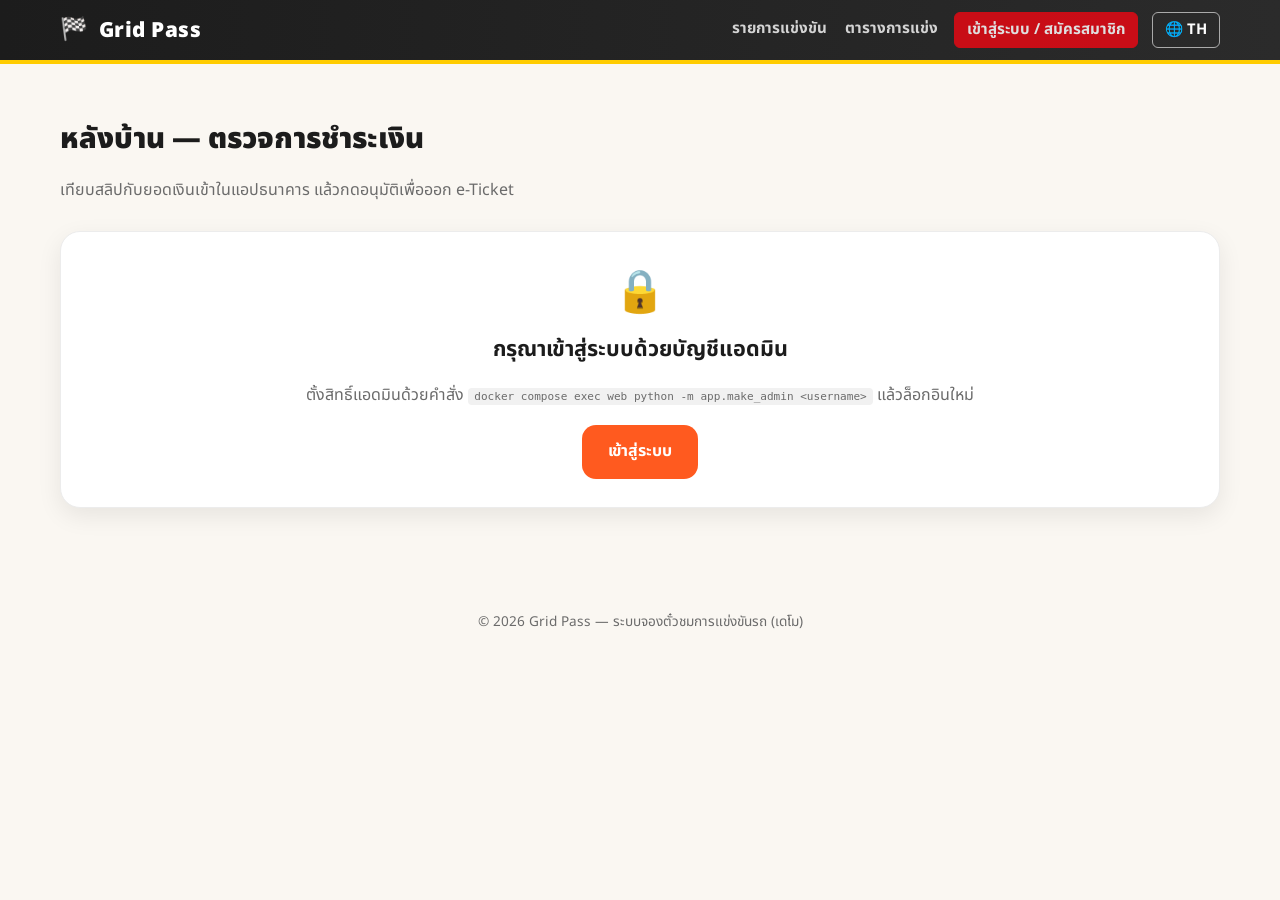
<file: frontend/pages/admin.html>
<!DOCTYPE html>
<html lang="th">
<head>
  <meta charset="UTF-8" />
  <meta name="viewport" content="width=device-width, initial-scale=1.0" />
  <title>แอดมิน | Grid Pass</title>
  <link rel="stylesheet" href="../css/style.css" />
</head>
<body>
  <main class="page-container wide">
    <h1 class="page-title">หลังบ้าน — ตรวจการชำระเงิน</h1>
    <p class="page-subtitle">เทียบสลิปกับยอดเงินเข้าในแอปธนาคาร แล้วกดอนุมัติเพื่อออก e-Ticket</p>

    <div id="admin-guard"></div>
    <div id="admin-app" hidden>
      <div id="config-warnings"></div>
      <div class="stat-row" id="stats"></div>
      <div id="admin-flash" aria-live="polite"></div>

      <div class="tabs-bar" role="tablist">
        <button type="button" class="tab active" data-tab="queue">รอตรวจสลิป <span class="count" id="queue-count">0</span></button>
        <button type="button" class="tab" data-tab="all">การจองทั้งหมด</button>
        <button type="button" class="tab" data-tab="seats">ที่นั่งแต่ละโซน</button>
      </div>

      <section id="tab-queue" class="tab-panel">
        <div class="panel-head">
          <span class="muted small" id="queue-updated"></span>
          <button type="button" class="btn btn-outline btn-sm" id="refresh-btn">↻ รีเฟรช</button>
        </div>
        <div id="queue-list" class="review-list"></div>
      </section>

      <section id="tab-all" class="tab-panel" hidden>
        <div class="panel-head">
          <select id="status-filter" class="select">
            <option value="">ทุกสถานะ</option>
            <option value="pending_review">รอตรวจสอบสลิป</option>
            <option value="paid">ชำระเงินแล้ว</option>
            <option value="awaiting_payment">รอชำระเงิน</option>
            <option value="rejected">สลิปไม่ผ่าน (รอแนบใหม่)</option>
            <option value="pending">ล็อกที่นั่ง</option>
            <option value="cancelled">ยกเลิกแล้ว</option>
            <option value="expired">หมดเวลา</option>
          </select>
        </div>
        <div class="table-wrap"><table class="data-table" id="all-table"></table></div>
      </section>

      <section id="tab-seats" class="tab-panel" hidden>
        <div id="seats-content"></div>
      </section>
    </div>
  </main>

  <!-- Modal ปฏิเสธสลิป -->
  <div id="reject-modal" class="modal-backdrop" hidden>
    <form class="modal-card" id="reject-form">
      <h3>ปฏิเสธสลิป <span id="reject-title"></span></h3>
      <div class="form-group">
        <label for="reject-reason">เหตุผล (ลูกค้าจะเห็นข้อความนี้)</label>
        <select id="reject-reason" class="select">
          <option>ยอดเงินในสลิปไม่ตรงกับยอดที่ต้องชำระ</option>
          <option>ไม่พบยอดเงินเข้าบัญชี</option>
          <option>สลิปไม่ชัด อ่านข้อมูลไม่ได้</option>
          <option>สลิปซ้ำกับรายการอื่น</option>
          <option>ชื่อบัญชีผู้รับไม่ถูกต้อง</option>
          <option value="__other">อื่นๆ (ระบุเอง)</option>
        </select>
        <input type="text" id="reject-other" maxlength="200" placeholder="ระบุเหตุผล" hidden />
      </div>
      <div class="form-group radio-group">
        <label><input type="radio" name="reject-mode" value="reupload" checked /> ให้ลูกค้าแนบสลิปใหม่ (ภายใน 30 นาที)</label>
        <label><input type="radio" name="reject-mode" value="cancel" /> ยกเลิกการจองและคืนที่นั่งทันที</label>
      </div>
      <div id="reject-error"></div>
      <div class="modal-actions">
        <button type="button" class="btn btn-outline" id="reject-cancel">ปิด</button>
        <button type="submit" class="btn btn-danger" id="reject-submit">ยืนยันปฏิเสธ</button>
      </div>
    </form>
  </div>

  <!-- Modal ดูสลิปขนาดใหญ่ -->
  <div id="slip-modal" class="modal-backdrop" hidden>
    <div class="slip-viewer">
      <img id="slip-modal-img" alt="สลิปขนาดใหญ่" />
      <button type="button" class="btn btn-outline btn-sm" id="slip-modal-close">ปิด</button>
    </div>
  </div>

  <script src="../js/common.js"></script>
  <script src="../js/api.js"></script>
  <script src="../js/admin.js"></script>
</body>
</html>
</file>
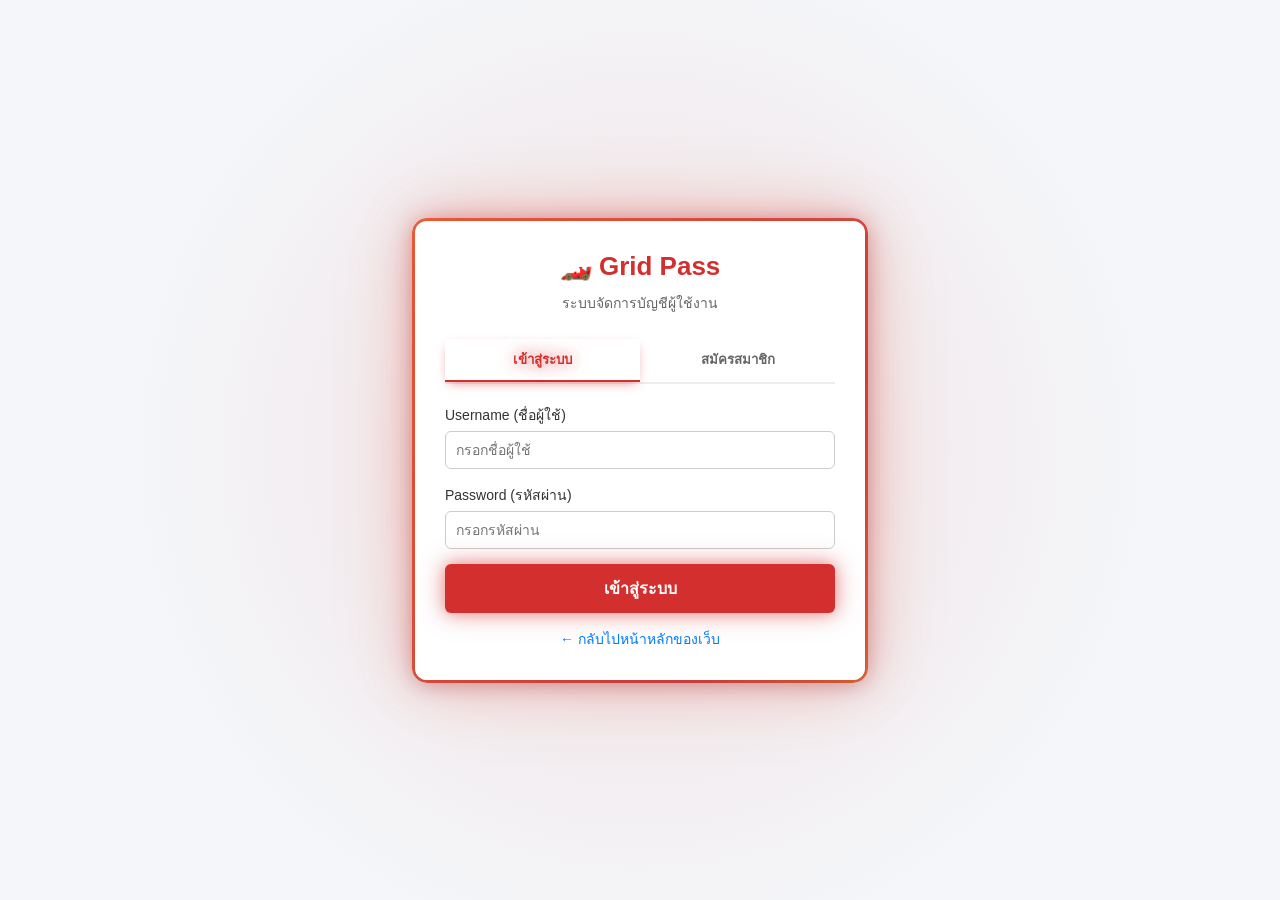
<file: frontend/pages/auth.html>
<!DOCTYPE html>
<html lang="th">
<head>
    <meta charset="UTF-8">
    <meta name="viewport" content="width=device-width, initial-scale=1.0">
    <title>ระบบสมาชิก - Grid Pass</title>
    <style>
        * { box-sizing: border-box; font-family: 'Segoe UI', Tahoma, Geneva, Verdana, sans-serif; }

        /* 🆕 พื้นหลัง: glow สีแดงกระจายจากตรงกลางจอ ให้บรรยากาศเรืองแสงทั้งหน้า ไม่ใช่แค่รอบการ์ด */
        body {
            background-color: #f4f6f9;
            background-image: radial-gradient(circle at center, rgba(211,47,47,0.18) 0%, rgba(211,47,47,0.05) 35%, transparent 65%);
            display: flex;
            justify-content: center;
            align-items: center;
            min-height: 100vh;
            margin: 0;
        }

        /* 🆕 การ์ด: glow หลายเลเยอร์ สว่างจัดขึ้นมาก + pulse เร็วและแรงขึ้น + ขอบไล่สีเรืองแสง */
        .auth-card {
            position: relative;
            background: white;
            width: 100%;
            max-width: 450px;
            padding: 30px;
            border-radius: 12px;
            box-shadow:
                0 4px 20px rgba(0,0,0,0.12),
                0 0 25px rgba(211,47,47,0.35),
                0 0 55px rgba(211,47,47,0.25),
                0 0 90px rgba(255,90,31,0.15);
            animation: cardGlow 1.8s ease-in-out infinite;
        }

        /* 🆕 ขอบไล่สีเรืองแสงวิ่งรอบการ์ด (เหมือนขอบ RGB ของเมาส์เกมมิ่ง) */
        .auth-card::before {
            content: '';
            position: absolute;
            inset: -3px;
            border-radius: 15px;
            padding: 3px;
            background: linear-gradient(120deg, #ff5a1f, #d32f2f, #ffcc00, #d32f2f, #ff5a1f);
            background-size: 300% 300%;
            -webkit-mask: linear-gradient(#fff 0 0) content-box, linear-gradient(#fff 0 0);
            mask: linear-gradient(#fff 0 0) content-box, linear-gradient(#fff 0 0);
            -webkit-mask-composite: xor;
            mask-composite: exclude;
            opacity: 0.85;
            z-index: -1;
            animation: borderFlow 3s linear infinite;
        }

        @keyframes cardGlow {
            0%, 100% {
                box-shadow:
                    0 4px 20px rgba(0,0,0,0.12),
                    0 0 20px rgba(211,47,47,0.3),
                    0 0 45px rgba(211,47,47,0.2),
                    0 0 75px rgba(255,90,31,0.12);
            }
            50% {
                box-shadow:
                    0 4px 20px rgba(0,0,0,0.12),
                    0 0 40px rgba(211,47,47,0.6),
                    0 0 80px rgba(211,47,47,0.4),
                    0 0 130px rgba(255,90,31,0.28);
            }
        }

        @keyframes borderFlow {
            0%   { background-position: 0% 50%; }
            100% { background-position: 300% 50%; }
        }

        .auth-header { text-align: center; margin-bottom: 25px; }

        /* 🆕 โลโก้: text glow แดง-ส้มจัดจ้าน เต้นตามจังหวะการ์ด */
        .auth-header h1 {
            color: #d32f2f;
            margin: 0 0 10px 0;
            font-size: 26px;
            animation: textGlow 1.8s ease-in-out infinite;
        }

        @keyframes textGlow {
            0%, 100% {
                text-shadow:
                    0 0 8px rgba(211,47,47,0.6),
                    0 0 18px rgba(211,47,47,0.4),
                    0 0 30px rgba(255,90,31,0.25);
            }
            50% {
                text-shadow:
                    0 0 14px rgba(211,47,47,0.9),
                    0 0 32px rgba(211,47,47,0.7),
                    0 0 55px rgba(255,90,31,0.5);
            }
        }

        .tabs { display: flex; border-bottom: 2px solid #eee; margin-bottom: 20px; }
        .tab-btn { flex: 1; padding: 10px; background: none; border: none; font-weight: bold; color: #666; cursor: pointer; border-bottom: 2px solid transparent; transition: color 0.2s, border-color 0.2s, text-shadow 0.2s; }

        /* 🆕 tab ที่ active: เรืองแสงแดงชัดเจน + เส้นใต้เรืองด้วย */
        .tab-btn.active {
            color: #d32f2f;
            border-bottom-color: #d32f2f;
            text-shadow: 0 0 14px rgba(211,47,47,0.55), 0 0 26px rgba(211,47,47,0.3);
            box-shadow: 0 4px 12px -4px rgba(211,47,47,0.6);
        }

        .form-group { margin-bottom: 15px; }
        .form-group label { display: block; margin-bottom: 5px; color: #333; font-size: 14px; }

        /* 🆕 input: focus glow จัดเต็ม */
        .form-group input {
            width: 100%;
            padding: 10px;
            border: 1px solid #ccc;
            border-radius: 6px;
            font-size: 14px;
            transition: border-color 0.2s, box-shadow 0.2s;
        }
        .form-group input:focus {
            outline: none;
            border-color: #d32f2f;
            box-shadow: 0 0 0 3px rgba(211,47,47,0.2), 0 0 20px rgba(211,47,47,0.45), 0 0 40px rgba(211,47,47,0.2);
        }

        .btn { width: 100%; padding: 12px; border: none; border-radius: 6px; font-size: 16px; font-weight: bold; cursor: pointer; transition: 0.2s; }

        /* 🆕 ปุ่มหลัก: เรืองแสงตลอดเวลา (ไม่ใช่แค่ hover) + สว่างจัดตอน hover */
        .btn-primary {
            background-color: #d32f2f;
            color: white;
            box-shadow: 0 0 16px rgba(211,47,47,0.5), 0 0 30px rgba(211,47,47,0.25);
        }
        .btn-primary:hover {
            background-color: #b71c1c;
            box-shadow: 0 0 26px rgba(211,47,47,0.85), 0 0 55px rgba(211,47,47,0.5), 0 0 90px rgba(255,90,31,0.3);
            transform: translateY(-1px);
        }

        .btn-secondary { background-color: #6c757d; color: white; margin-top: 10px; }
        .alert { padding: 10px; border-radius: 6px; margin-bottom: 15px; display: none; font-size: 14px; text-align: center; }
        .alert-success { background-color: #d4edda; color: #155724; }
        .alert-error { background-color: #f8d7da; color: #721c24; }
        .nav-home { text-align: center; margin-top: 15px; }
        .nav-home a { color: #007bff; text-decoration: none; font-size: 14px; }

        @media (prefers-reduced-motion: reduce) {
            .auth-card, .auth-card::before, .auth-header h1 { animation: none; }
        }
    </style>
</head>
<body>

<div class="auth-card">
    <div class="auth-header">
        <h1>🏎️ Grid Pass</h1>
        <p style="color: #666; margin: 0; font-size: 14px;">ระบบจัดการบัญชีผู้ใช้งาน</p>
    </div>

    <div id="alertBox" class="alert"></div>

    <!-- ส่วนที่ 1: แสดงเมื่อ "ยังไม่ได้ล็อกอิน" (Guest Area) -->
    <div id="guestArea">
        <div class="tabs">
            <button class="tab-btn active" onclick="switchTab('login')">เข้าสู่ระบบ</button>
            <button class="tab-btn" onclick="switchTab('register')">สมัครสมาชิก</button>
        </div>

        <form id="loginForm" onsubmit="handleLogin(event)">
            <div class="form-group">
                <label>Username (ชื่อผู้ใช้)</label>
                <input type="text" id="loginUsername" required placeholder="กรอกชื่อผู้ใช้">
            </div>
            <div class="form-group">
                <label>Password (รหัสผ่าน)</label>
                <input type="password" id="loginPassword" required placeholder="กรอกรหัสผ่าน">
            </div>
            <button type="submit" class="btn btn-primary">เข้าสู่ระบบ</button>
        </form>

        <form id="registerForm" style="display: none;" onsubmit="handleRegister(event)">
            <div class="form-group">
                <label>Username (ตั้งชื่อผู้ใช้)</label>
                <input type="text" id="regUsername" required placeholder="ตั้งชื่อผู้ใช้">
            </div>
            <div class="form-group">
                <label>Email (อีเมล)</label>
                <input type="email" id="regEmail" required placeholder="example@email.com">
            </div>
            <div class="form-group">
                <label>Password (ตั้งรหัสผ่าน)</label>
                <input type="password" id="regPassword" required placeholder="ตั้งรหัสผ่าน">
            </div>
            <button type="submit" class="btn btn-primary">สมัครสมาชิก</button>
        </form>

    </div>

    <!-- ส่วนที่ 2: แสดงเมื่อ "ล็อกอินแล้ว" เท่านั้น (Logged In Area) -->
    <div id="loggedInArea" style="display: none; text-align: center;">
        <h2 style="color: #d32f2f;">✅ เข้าสู่ระบบแล้ว</h2>
        <p>ยินดีต้อนรับคุณ <strong id="showUsername" style="font-size: 18px;"></strong></p>
        <form id="passwordForm" onsubmit="handleChangePassword(event)" style="text-align:left; margin-top:20px;">
            <div class="form-group">
                <label>รหัสผ่านเดิม</label>
                <input type="password" id="oldPassword" required placeholder="กรอกรหัสผ่านเดิม">
            </div>
            <div class="form-group">
                <label>รหัสผ่านใหม่ (อย่างน้อย 8 ตัว)</label>
                <input type="password" id="newPassword" required minlength="8" placeholder="ตั้งรหัสผ่านใหม่">
            </div>
            <button type="submit" class="btn btn-primary">ยืนยันเปลี่ยนรหัสผ่าน</button>
        </form>
        <button class="btn btn-secondary" onclick="handleLogout()" style="width: 100%; margin-top: 20px;">ออกจากระบบ</button>
    </div>

    <div class="nav-home">
        <a href="/">← กลับไปหน้าหลักของเว็บ</a>
    </div>
</div>

<script>
    // เช็คสถานะตอนเปิดหน้าเว็บมาว่าล็อกอินอยู่ไหม
    // อ่านพารามิเตอร์ next (รับเฉพาะ path ในเว็บเดียวกัน กันถูกส่งไปเว็บอื่น)
    function getNext() {
        const next = new URLSearchParams(window.location.search).get('next');
        if (next && next.startsWith('/') && !next.startsWith('//') && !next.includes('\\')) return next;
        return null;
    }

    window.onload = function() {
        const token = localStorage.getItem('token');
        const userStr = localStorage.getItem('user');
        
        if (token && userStr) {
            const nextUrl = getNext();
            if (nextUrl) { window.location.replace(nextUrl); return; }
            document.getElementById('guestArea').style.display = 'none';
            document.getElementById('loggedInArea').style.display = 'block';
            
            const user = JSON.parse(userStr);
            document.getElementById('showUsername').innerText = user.username;
        } else {
            document.getElementById('guestArea').style.display = 'block';
            document.getElementById('loggedInArea').style.display = 'none';
        }
    };

    // ปลายทางหลังล็อกอิน: ?next=... ถ้าไม่มีให้ไปหน้ารายการแข่งขัน
    function getNextUrl() {
        return getNext() || '/pages/races.html';
    }

    function showAlert(message, isSuccess = true) {
        const box = document.getElementById('alertBox');
        box.className = `alert ${isSuccess ? 'alert-success' : 'alert-error'}`;
        box.innerText = message;
        box.style.display = 'block';
    }

    function switchTab(tab) {
        document.getElementById('loginForm').style.display = tab === 'login' ? 'block' : 'none';
        document.getElementById('registerForm').style.display = tab === 'register' ? 'block' : 'none';
        
        const btns = document.querySelectorAll('.tab-btn');
        btns[0].classList.toggle('active', tab === 'login');
        btns[1].classList.toggle('active', tab === 'register');
        document.getElementById('alertBox').style.display = 'none';
    }

    async function handleLogin(e) {
        e.preventDefault();
        const username = document.getElementById('loginUsername').value;
        const password = document.getElementById('loginPassword').value;

        const res = await fetch('/api/v1/auth/login', {
            method: 'POST',
            headers: { 'Content-Type': 'application/json' },
            body: JSON.stringify({ username, password })
        });
        const data = await res.json();

        if (res.ok) {
            localStorage.setItem('token', data.access_token);
            localStorage.setItem('user', JSON.stringify(data.user));
            // 🆕 กลับไปหน้าที่ส่งมา (?next=) แทนการไปหน้าหลักเสมอ
            showAlert('เข้าสู่ระบบสำเร็จ! กำลังพากลับ...');
            setTimeout(() => { window.location.href = getNextUrl(); }, 600);
        } else {
            showAlert(data.detail || 'เข้าสู่ระบบไม่สำเร็จ', false);
        }
    }

    async function handleRegister(e) {
        e.preventDefault();
        const username = document.getElementById('regUsername').value;
        const email = document.getElementById('regEmail').value;
        const password = document.getElementById('regPassword').value;

        const res = await fetch('/api/v1/auth/register', {
            method: 'POST',
            headers: { 'Content-Type': 'application/json' },
            body: JSON.stringify({ username, email, password })
        });
        const data = await res.json();

        if (res.ok) {
            showAlert(data.message + ' กรุณาล็อกอิน');
            document.getElementById('regUsername').value = '';
            document.getElementById('regEmail').value = '';
            document.getElementById('regPassword').value = '';
            setTimeout(() => switchTab('login'), 1500);
        } else {
            showAlert(data.detail || 'สมัครสมาชิกไม่สำเร็จ', false);
        }
    }

    async function handleChangePassword(e) {
        e.preventDefault();
        const old_password = document.getElementById('oldPassword').value;
        const new_password = document.getElementById('newPassword').value;

        const res = await fetch('/api/v1/auth/change-password', {
            method: 'POST',
            headers: {
                'Content-Type': 'application/json',
                'Authorization': 'Bearer ' + localStorage.getItem('token')
            },
            body: JSON.stringify({ old_password, new_password })
        });
        const data = await res.json();

        if (res.ok) {
            showAlert(data.message);
            document.getElementById('oldPassword').value = '';
            document.getElementById('newPassword').value = '';
        } else {
            if (res.status === 401) { handleLogout(); return; }
            showAlert(data.detail || 'เปลี่ยนรหัสผ่านไม่สำเร็จ', false);
        }
    }

    async function handleLogout() {
        localStorage.removeItem('token');
        localStorage.removeItem('user');
        window.location.reload();
    }
</script>

</body>
</html>
</file>
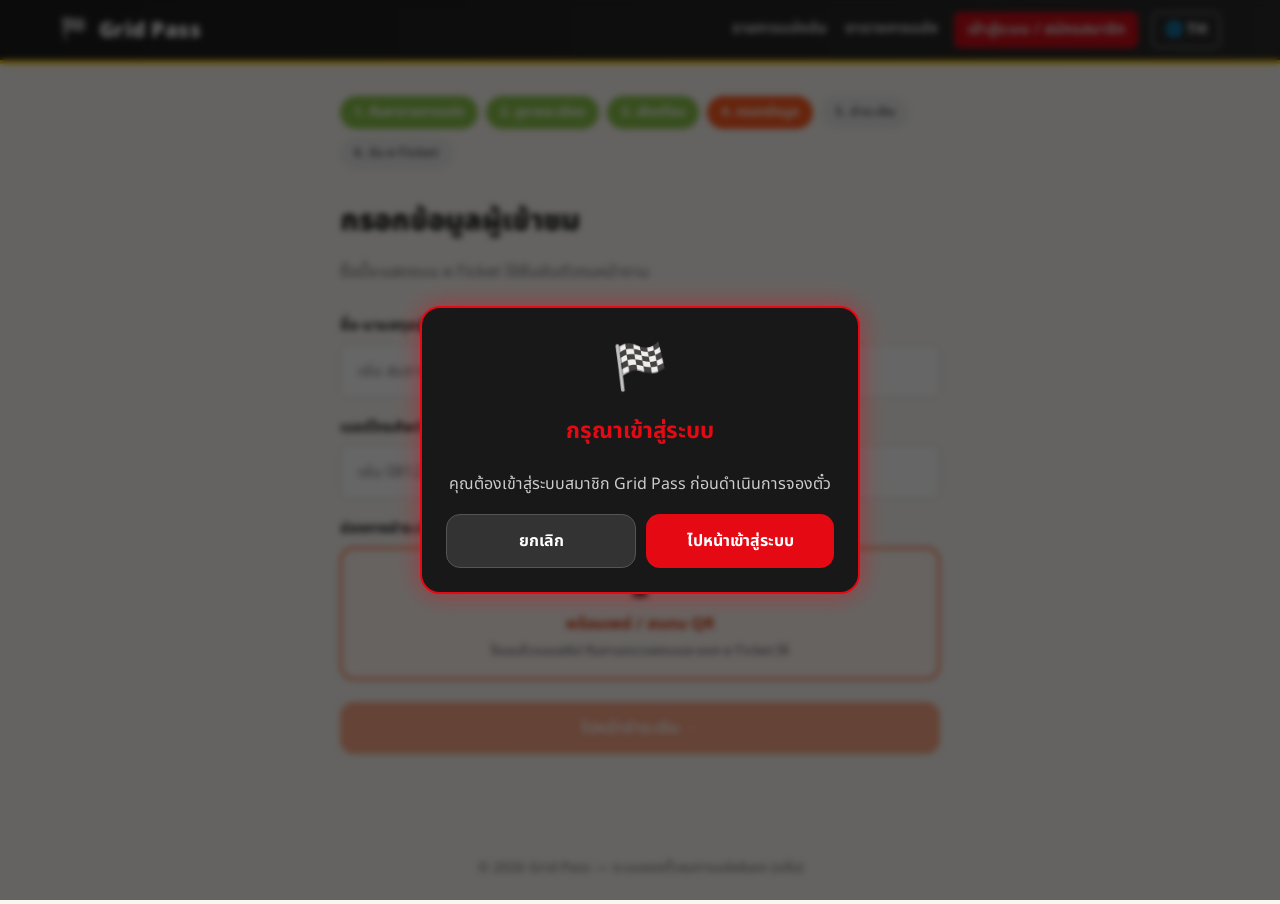
<file: frontend/pages/checkout.html>
<!DOCTYPE html>
<html lang="th">
<head>
  <meta charset="UTF-8" />
  <meta name="viewport" content="width=device-width, initial-scale=1.0" />
  <title>กรอกข้อมูลผู้เข้าชม | Grid Pass</title>
  <link rel="stylesheet" href="../css/style.css" />
</head>
<body>
  <main class="page-container narrow">
    <div class="step-track">
      <span class="step done">1. ค้นหารายการแข่ง</span>
      <span class="step done">2. ดูรายละเอียด</span>
      <span class="step done">3. เลือกโซน</span>
      <span class="step active">4. กรอกข้อมูล</span>
      <span class="step">5. ชำระเงิน</span>
      <span class="step">6. รับ e-Ticket</span>
    </div>

    <h1 class="page-title">กรอกข้อมูลผู้เข้าชม</h1>
    <p class="page-subtitle">ชื่อนี้จะแสดงบน e-Ticket ใช้ยืนยันตัวตนหน้างาน</p>

    <div id="countdown" class="countdown"></div>
    <div id="summary-panel"></div>

    <form id="checkout-form" novalidate>
      <div class="form-group">
        <label for="buyer-name">ชื่อ-นามสกุลผู้ซื้อ</label>
        <input type="text" id="buyer-name" required maxlength="100" autocomplete="name" placeholder="เช่น สมชาย ใจดี" />
      </div>

      <div class="form-group">
        <label for="buyer-phone">เบอร์โทรศัพท์</label>
        <input type="tel" id="buyer-phone" required inputmode="numeric" autocomplete="tel" placeholder="เช่น 0812345678" maxlength="12" />
      </div>

      <div class="form-group">
        <label>ช่องทางชำระเงิน</label>
        <div class="payment-options single">
          <div class="payment-option selected">
            <span class="icon">📱</span>พร้อมเพย์ / สแกน QR
            <small>โอนแล้วแนบสลิป ทีมงานตรวจสอบและออก e-Ticket ให้</small>
          </div>
        </div>
      </div>

      <div id="error-box"></div>

      <button type="submit" class="btn btn-primary btn-block" id="submit-btn">ไปหน้าชำระเงิน →</button>
      <button type="button" class="btn btn-link btn-block" id="cancel-btn">ยกเลิกการจองนี้</button>
    </form>
  </main>

  <script src="../js/common.js"></script>
  <script src="../js/api.js"></script>
  <script src="../js/checkout.js"></script>
</body>
</html>
</file>
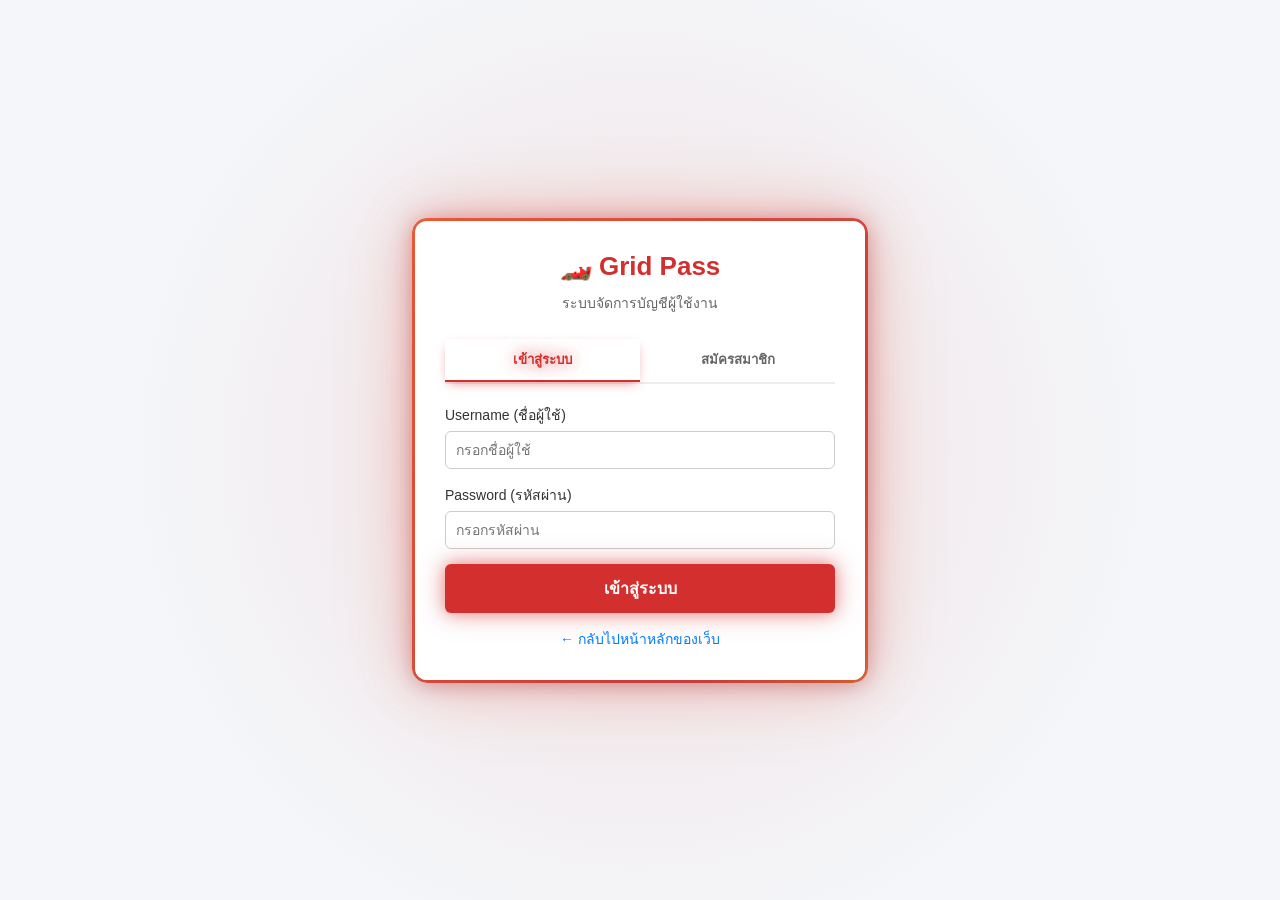
<file: frontend/pages/login.html>
<!DOCTYPE html>
<html lang="th">
<head>
    <meta charset="UTF-8">
    <title>เข้าสู่ระบบ - Grid Pass</title>
    <!-- หน้าเก่า ย้ายไปใช้ auth.html แล้ว (คงไฟล์ไว้กันลิงก์เดิมเสีย) -->
    <meta http-equiv="refresh" content="0; url=auth.html">
    <script>window.location.replace("auth.html" + window.location.search);</script>
</head>
<body>
    <p>ย้ายไปหน้า <a href="auth.html">เข้าสู่ระบบ / สมัครสมาชิก</a> แล้ว</p>
</body>
</html>
</file>
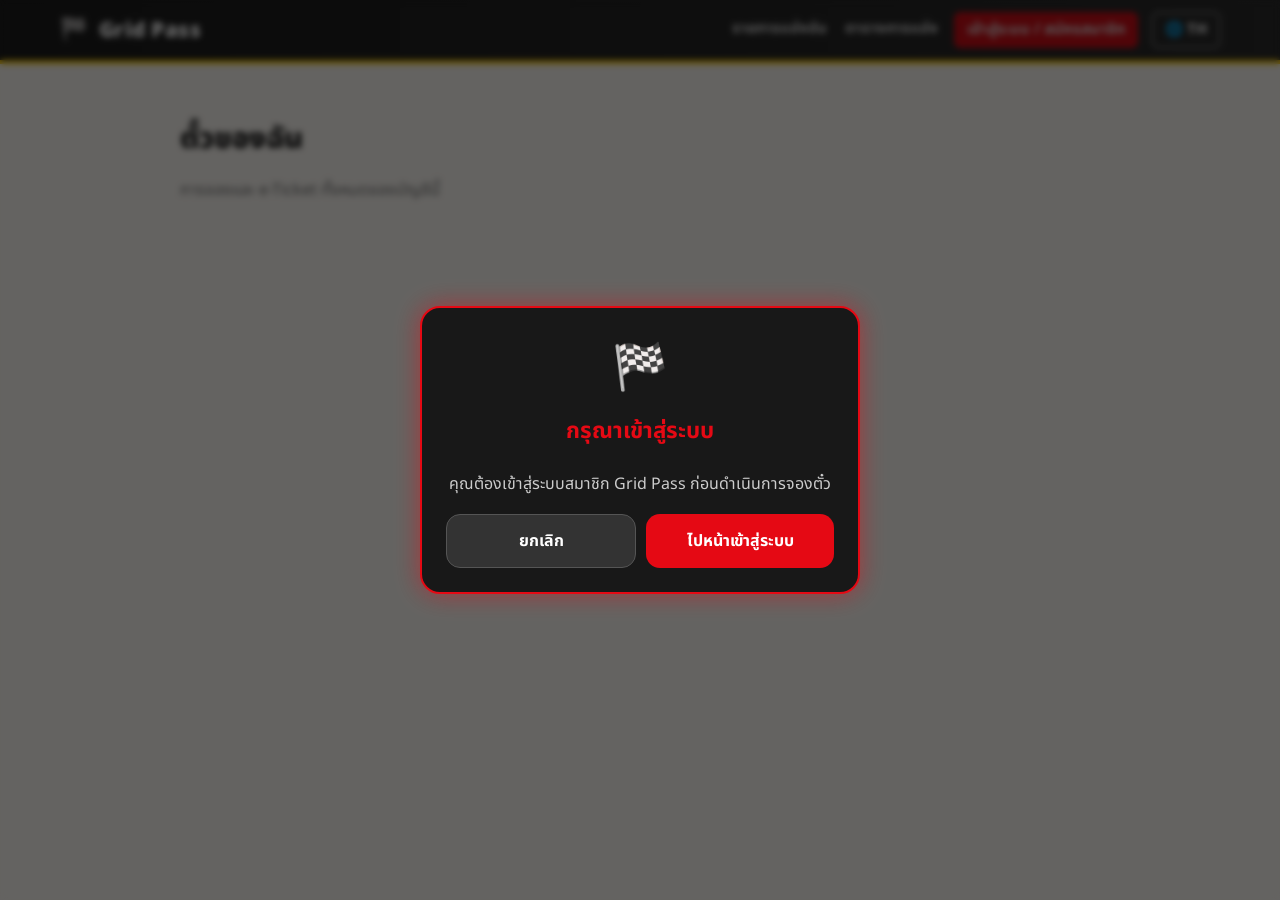
<file: frontend/pages/my-tickets.html>
<!DOCTYPE html>
<html lang="th">
<head>
  <meta charset="UTF-8" />
  <meta name="viewport" content="width=device-width, initial-scale=1.0" />
  <title>ตั๋วของฉัน | Grid Pass</title>
  <link rel="stylesheet" href="../css/style.css" />
</head>
<body>
  <main class="page-container">
    <h1 class="page-title" data-i18n="my_tickets">ตั๋วของฉัน</h1>
    <p class="page-subtitle">การจองและ e-Ticket ทั้งหมดของบัญชีนี้</p>

    <div id="error-box"></div>
    <div id="booking-list" class="booking-list">
      <div class="skeleton">กำลังโหลด...</div>
    </div>
  </main>

  <script src="../js/common.js"></script>
  <script src="../js/api.js"></script>
  <script src="../js/my-tickets.js"></script>
</body>
</html>
</file>
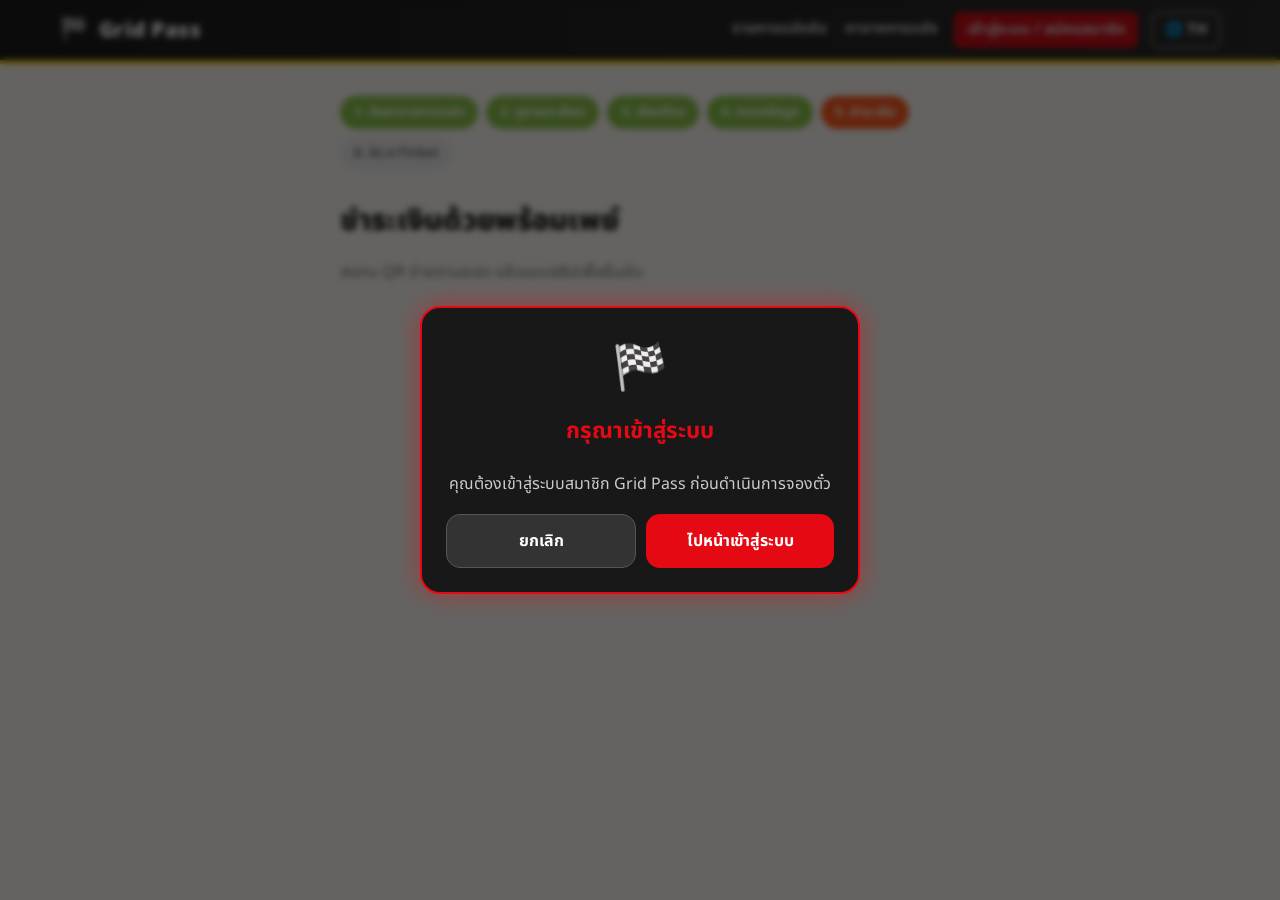
<file: frontend/pages/payment.html>
<!DOCTYPE html>
<html lang="th">
<head>
  <meta charset="UTF-8" />
  <meta name="viewport" content="width=device-width, initial-scale=1.0" />
  <title>ชำระเงิน | Grid Pass</title>
  <link rel="stylesheet" href="../css/style.css" />
</head>
<body>
  <main class="page-container narrow">
    <div class="step-track">
      <span class="step done">1. ค้นหารายการแข่ง</span>
      <span class="step done">2. ดูรายละเอียด</span>
      <span class="step done">3. เลือกโซน</span>
      <span class="step done">4. กรอกข้อมูล</span>
      <span class="step active">5. ชำระเงิน</span>
      <span class="step">6. รับ e-Ticket</span>
    </div>

    <h1 class="page-title">ชำระเงินด้วยพร้อมเพย์</h1>
    <p class="page-subtitle">สแกน QR จ่ายตามยอด แล้วแนบสลิปเพื่อยืนยัน</p>

    <div id="countdown" class="countdown"></div>
    <div id="payment-content">
      <div class="skeleton">กำลังโหลดข้อมูลการชำระเงิน...</div>
    </div>

    <form id="slip-form" class="slip-form" hidden>
      <h2 class="section-title">แนบสลิปการโอนเงิน</h2>
      <label class="slip-drop" for="slip-input" id="slip-drop">
        <input type="file" id="slip-input" accept="image/jpeg,image/png,image/webp" hidden />
        <img id="slip-preview" alt="ตัวอย่างสลิป" hidden />
        <span id="slip-placeholder">📎 แตะเพื่อเลือกรูปสลิป<br /><small>JPG / PNG / WEBP ไม่เกิน 5MB</small></span>
      </label>
      <div id="error-box"></div>
      <button type="submit" class="btn btn-primary btn-block" id="submit-slip-btn" disabled>ส่งสลิปเพื่อยืนยันการชำระเงิน</button>
      <p class="muted small center">ส่งสลิปแล้ว ระบบจะกันที่นั่งไว้ให้จนทีมงานตรวจสอบเสร็จ</p>
    </form>
  </main>

  <script src="../js/vendor/qrcode-generator.js"></script>
  <script src="../js/common.js"></script>
  <script src="../js/api.js"></script>
  <script src="../js/payment.js"></script>
</body>
</html>
</file>
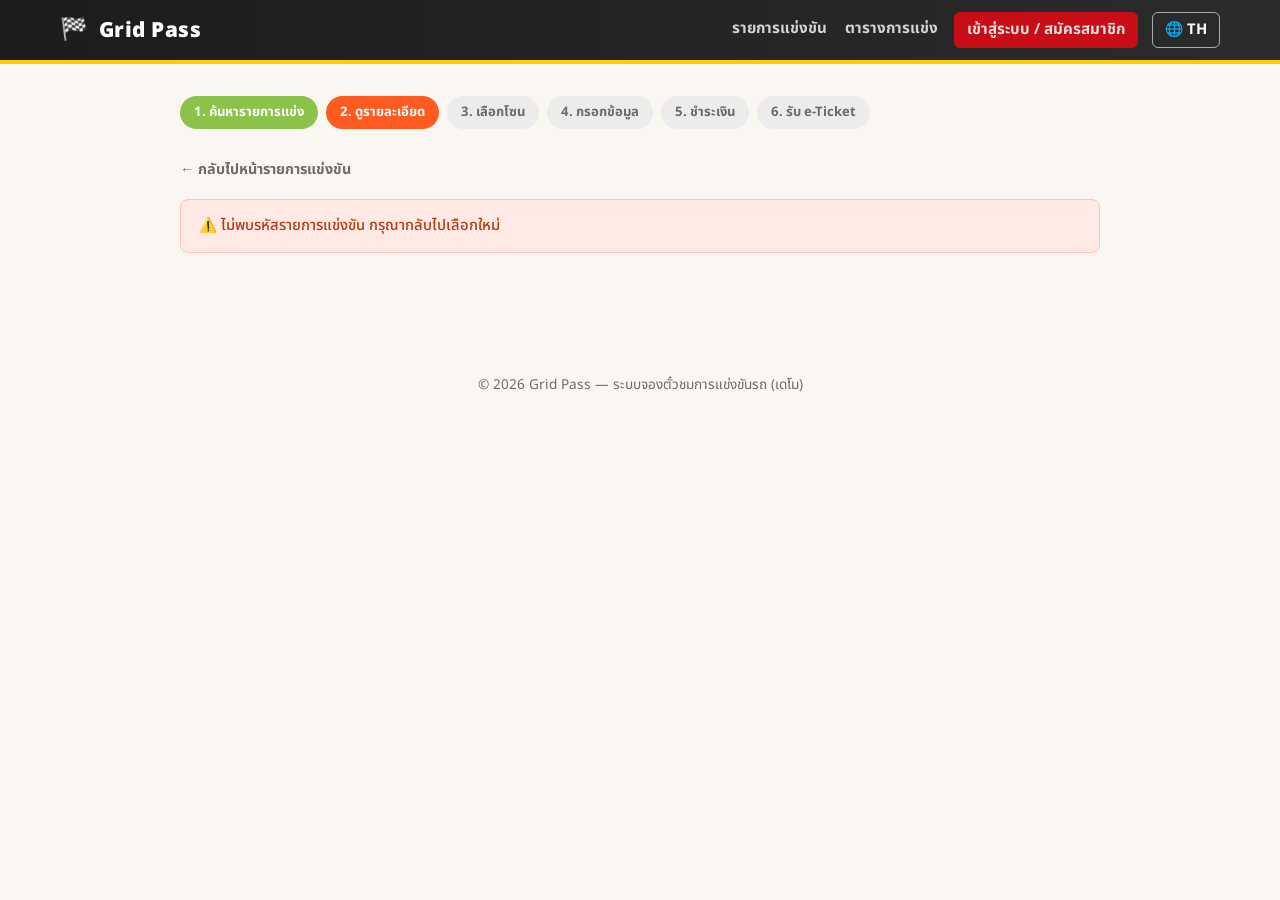
<file: frontend/pages/race-detail.html>
<!DOCTYPE html>
<html lang="th">
<head>
  <meta charset="UTF-8" />
  <meta name="viewport" content="width=device-width, initial-scale=1.0" />
  <title>รายละเอียดการแข่งขัน | Grid Pass</title>
  <link rel="stylesheet" href="../css/style.css" />
</head>
<body>
  <main class="page-container">
    <div class="step-track">
      <span class="step done">1. ค้นหารายการแข่ง</span>
      <span class="step active">2. ดูรายละเอียด</span>
      <span class="step">3. เลือกโซน</span>
      <span class="step">4. กรอกข้อมูล</span>
      <span class="step">5. ชำระเงิน</span>
      <span class="step">6. รับ e-Ticket</span>
    </div>

    <a href="races.html" class="btn-back">← กลับไปหน้ารายการแข่งขัน</a>

    <div id="detail-content">
      <div class="skeleton">กำลังโหลดรายละเอียด...</div>
    </div>
  </main>

  <script src="../js/common.js"></script>
  <script src="../js/api.js"></script>
  <script src="../js/schedule-view.js"></script>
  <script src="../js/race-detail.js"></script>
</body>
</html>
</file>
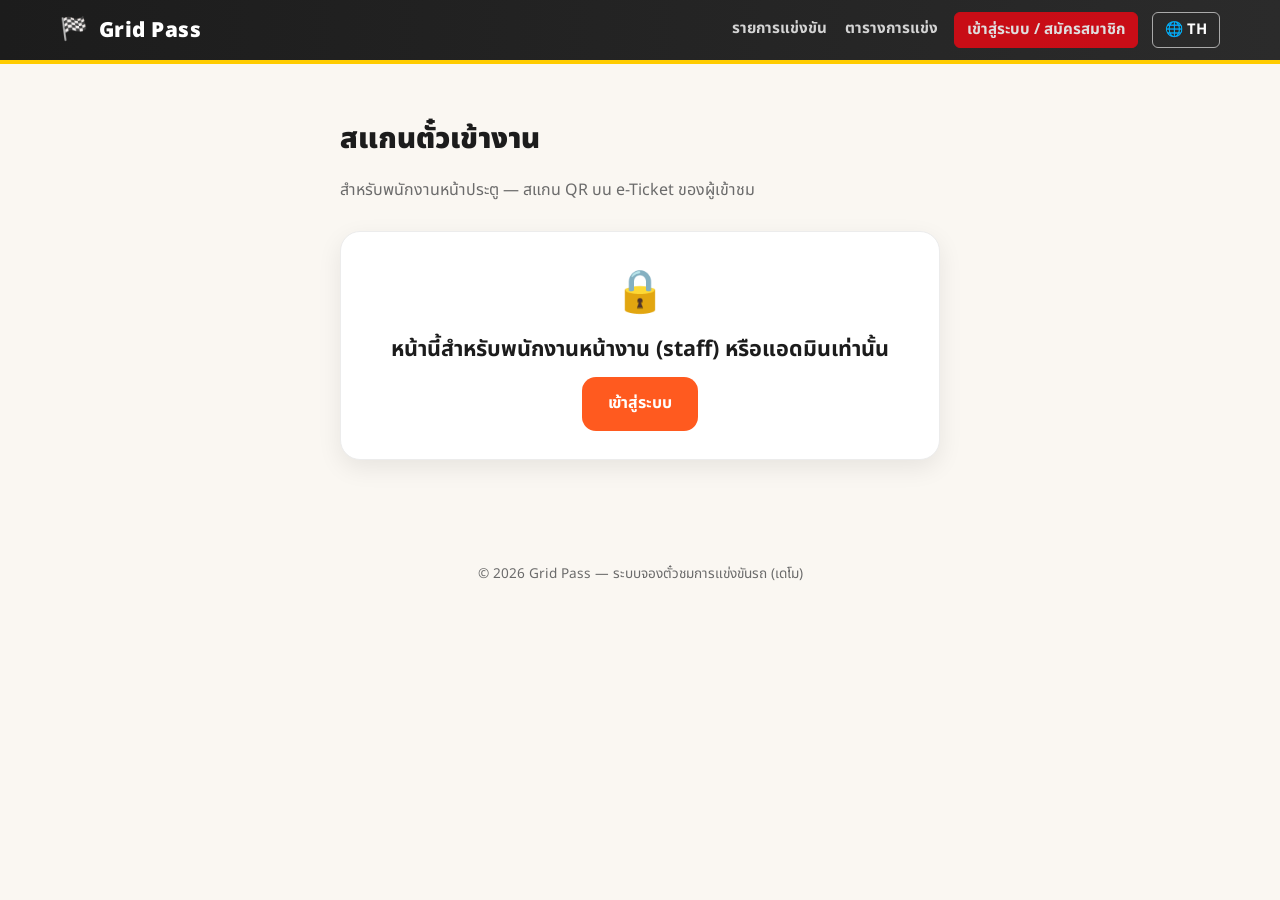
<file: frontend/pages/scan.html>
<!DOCTYPE html>
<html lang="th">
<head>
  <meta charset="UTF-8" />
  <meta name="viewport" content="width=device-width, initial-scale=1.0" />
  <title>สแกนตั๋วเข้างาน | Grid Pass</title>
  <link rel="stylesheet" href="../css/style.css" />
</head>
<body>
  <main class="page-container narrow">
    <h1 class="page-title">สแกนตั๋วเข้างาน</h1>
    <p class="page-subtitle">สำหรับพนักงานหน้าประตู — สแกน QR บน e-Ticket ของผู้เข้าชม</p>

    <div id="scan-guard"></div>
    <div id="scan-app" hidden>
      <div class="scanner">
        <video id="scan-video" playsinline muted hidden></video>
        <canvas id="scan-canvas" hidden></canvas>
        <div id="scan-idle" class="scanner-idle">
          <button type="button" class="btn btn-primary" id="start-camera">📷 เปิดกล้องสแกน</button>
          <p class="muted small">ต้องเปิดผ่าน https หรือ localhost กล้องถึงจะทำงาน</p>
        </div>
        <div class="scan-frame" id="scan-frame" hidden></div>
      </div>

      <form id="manual-form" class="manual-form">
        <input type="text" id="manual-code" placeholder="หรือพิมพ์รหัสตั๋ว เช่น TIX-000123" autocomplete="off" />
        <button type="submit" class="btn btn-outline">ตรวจ</button>
      </form>

      <div id="scan-result" aria-live="polite"></div>
    </div>
  </main>

  <script src="../js/vendor/jsQR.js"></script>
  <script src="../js/common.js"></script>
  <script src="../js/api.js"></script>
  <script src="../js/scan.js"></script>
</body>
</html>
</file>
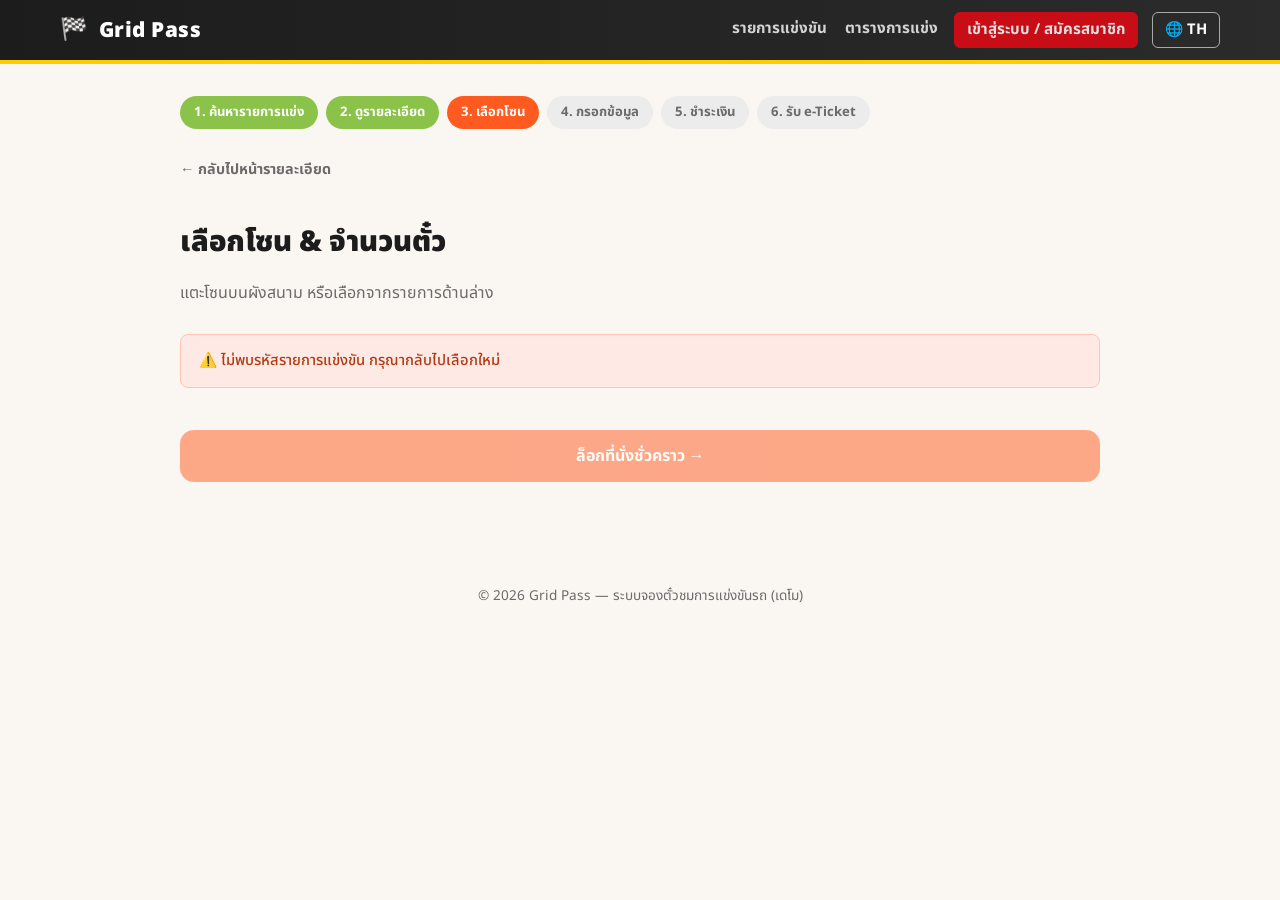
<file: frontend/pages/select-zone.html>
<!DOCTYPE html>
<html lang="th">
<head>
  <meta charset="UTF-8" />
  <meta name="viewport" content="width=device-width, initial-scale=1.0" />
  <title>เลือกโซนที่นั่ง | Grid Pass</title>
  <link rel="stylesheet" href="../css/style.css" />
</head>
<body>
  <main class="page-container">
    <div class="step-track">
      <span class="step done">1. ค้นหารายการแข่ง</span>
      <span class="step done">2. ดูรายละเอียด</span>
      <span class="step active">3. เลือกโซน</span>
      <span class="step">4. กรอกข้อมูล</span>
      <span class="step">5. ชำระเงิน</span>
      <span class="step">6. รับ e-Ticket</span>
    </div>

    <a href="#" id="back-link" class="btn-back">← กลับไปหน้ารายละเอียด</a>

    <h1 class="page-title">เลือกโซน & จำนวนตั๋ว</h1>
    <p class="page-subtitle" id="race-subtitle">แตะโซนบนผังสนาม หรือเลือกจากรายการด้านล่าง</p>

    <div id="venue-map" class="venue-map" hidden>
      <img id="venue-map-img" alt="ผังสนามและจุดชมการแข่ง" />
      <div id="venue-hotspots"></div>
      <div id="map-debug" class="map-debug" hidden></div>
    </div>
    <div class="map-legend" id="map-legend" hidden>
      <span><i class="dot crowd-low-dot"></i>ว่างเยอะ</span>
      <span><i class="dot crowd-medium-dot"></i>ใกล้เต็ม</span>
      <span><i class="dot crowd-full-dot"></i>เต็ม</span>
    </div>

    <div id="zone-list" class="zone-list">
      <div class="skeleton">กำลังโหลดโซนที่นั่ง...</div>
    </div>

    <div id="qty-section" style="display:none;">
      <div class="qty-control">
        <span style="font-weight:700;">จำนวนตั๋ว</span>
        <button id="qty-minus" type="button" aria-label="ลดจำนวน">−</button>
        <span class="qty-value" id="qty-value">1</span>
        <button id="qty-plus" type="button" aria-label="เพิ่มจำนวน">+</button>
        <span class="muted">(สูงสุด 10 ใบ/ครั้ง)</span>
      </div>

      <div class="summary-box">
        <div class="row"><span>โซนที่เลือก</span><span id="summary-zone">-</span></div>
        <div class="row"><span>ราคาต่อใบ</span><span id="summary-price">-</span></div>
        <div class="total-row"><span>ราคารวม</span><span id="summary-total">-</span></div>
      </div>
      <p class="muted small">กดล็อกแล้ว ระบบจะกันที่นั่งไว้ให้ 10 นาที เพื่อกรอกข้อมูลและชำระเงิน</p>
    </div>

    <div id="error-box"></div>

    <button class="btn btn-primary btn-block" id="confirm-zone-btn" disabled>ล็อกที่นั่งชั่วคราว →</button>
  </main>

  <script src="../js/common.js"></script>
  <script src="../js/api.js"></script>
  <script src="../js/select-zone.js"></script>
</body>
</html>
</file>
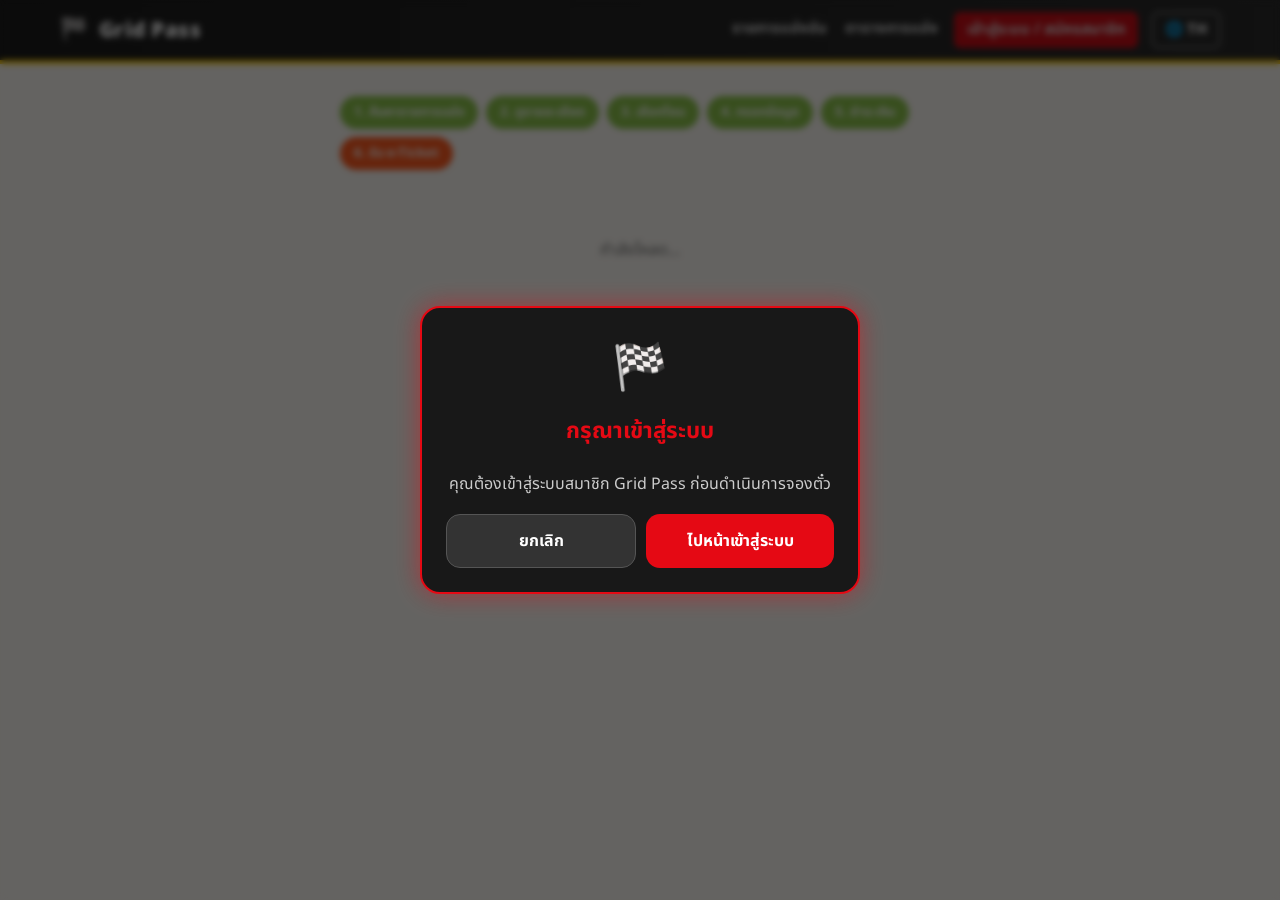
<file: frontend/pages/ticket-success.html>
<!DOCTYPE html>
<html lang="th">
<head>
  <meta charset="UTF-8" />
  <meta name="viewport" content="width=device-width, initial-scale=1.0" />
  <title>e-Ticket | Grid Pass</title>
  <link rel="stylesheet" href="../css/style.css" />
</head>
<body>
  <main class="page-container narrow">
    <div class="step-track">
      <span class="step done">1. ค้นหารายการแข่ง</span>
      <span class="step done">2. ดูรายละเอียด</span>
      <span class="step done">3. เลือกโซน</span>
      <span class="step done">4. กรอกข้อมูล</span>
      <span class="step done">5. ชำระเงิน</span>
      <span class="step active">6. รับ e-Ticket</span>
    </div>

    <div id="ticket-content">
      <div class="skeleton">กำลังโหลด...</div>
    </div>
  </main>

  <script src="../js/vendor/qrcode-generator.js"></script>
  <script src="../js/common.js"></script>
  <script src="../js/api.js"></script>
  <script src="../js/ticket-success.js"></script>
</body>
</html>
</file>
<file: frontend/css/style.css>
/* ==========================================================
   style.css
   ธีมของเว็บ: จำลองสไตล์จากไฟล์ User Journey ต้นฉบับ
   (สีส้ม-แดง-เหลือง ลายธงตาหมากรุก ตัวหนังสือหนา)
   ========================================================== */

@import url('https://fonts.googleapis.com/css2?family=Noto+Sans+Thai:wght@400;500;700;900&display=swap');

:root {
  --color-primary: #ff5a1f;
  --color-primary-dark: #d6390a;
  --color-accent-yellow: #ffcc00;
  --color-accent-purple: #b23fd6;
  --color-accent-green: #8bc34a;
  --color-bg: #faf7f2;
  --color-card: #ffffff;
  --color-text: #1c1c1c;
  --color-text-muted: #6b6b6b;
  --color-border: #ececec;
  --radius-lg: 20px;
  --radius-md: 14px;
  --radius-sm: 8px;
  --shadow-card: 0 8px 24px rgba(0, 0, 0, 0.08);
}

* {
  box-sizing: border-box;
}

/* ให้ attribute hidden ชนะ display ของ class อื่นเสมอ */
[hidden] {
  display: none !important;
}

body {
  margin: 0;
  font-family: 'Noto Sans Thai', sans-serif;
  background: var(--color-bg);
  color: var(--color-text);
  line-height: 1.6;
}

a {
  text-decoration: none;
  color: inherit;
}

img {
  max-width: 100%;
  display: block;
}

/* ---------- Header ---------- */

.site-header {
  background: linear-gradient(90deg, #1c1c1c 0%, #2b2b2b 100%);
  color: #fff;
  padding: 18px 24px;
  display: flex;
  align-items: center;
  justify-content: space-between;
  position: sticky;
  top: 0;
  z-index: 20;
  border-bottom: 4px solid var(--color-accent-yellow);
}

.site-header .logo {
  display: flex;
  align-items: center;
  gap: 10px;
  font-weight: 900;
  font-size: 1.3rem;
  letter-spacing: 0.5px;
}

.site-header .logo .flag {
  font-size: 1.4rem;
}

.site-header nav a {
  color: #fff;
  opacity: 0.85;
  font-size: 0.95rem;
}

/* ---------- Layout ---------- */

.page-container {
  max-width: 960px;
  margin: 0 auto;
  padding: 32px 20px 80px;
}

.page-title {
  font-weight: 900;
  font-size: 1.8rem;
  margin-bottom: 4px;
}

.page-subtitle {
  color: var(--color-text-muted);
  margin-bottom: 28px;
}

/* ---------- Step indicator ---------- */

.step-track {
  display: flex;
  flex-wrap: wrap;
  gap: 8px;
  margin-bottom: 28px;
}

.step-track .step {
  padding: 6px 14px;
  border-radius: 999px;
  background: var(--color-border);
  color: var(--color-text-muted);
  font-size: 0.82rem;
  font-weight: 700;
}

.step-track .step.active {
  background: var(--color-primary);
  color: #fff;
}

.step-track .step.done {
  background: var(--color-accent-green);
  color: #fff;
}

/* ---------- Search bar ---------- */

.search-bar {
  display: flex;
  gap: 10px;
  margin-bottom: 24px;
}

.search-bar input {
  flex: 1;
  padding: 14px 18px;
  border-radius: var(--radius-md);
  border: 2px solid var(--color-border);
  font-size: 1rem;
  font-family: inherit;
}

.search-bar input:focus {
  outline: none;
  border-color: var(--color-primary);
}

/* ---------- Cards ---------- */

.race-grid {
  display: grid;
  grid-template-columns: repeat(auto-fill, minmax(260px, 1fr));
  gap: 20px;
}

.race-card {
  background: var(--color-card);
  border-radius: var(--radius-lg);
  box-shadow: var(--shadow-card);
  overflow: hidden;
  transition: transform 0.15s ease;
  border: 1px solid var(--color-border);
}

.race-card:hover {
  transform: translateY(-4px);
}

.race-card .thumb {
  height: 140px;
  background: linear-gradient(135deg, var(--color-primary) 0%, var(--color-accent-yellow) 100%);
  display: flex;
  align-items: center;
  justify-content: center;
  color: #fff;
  font-size: 2.4rem;
}

.race-card .body {
  padding: 16px 18px 20px;
}

.race-card .category-tag {
  display: inline-block;
  background: #fff3ea;
  color: var(--color-primary-dark);
  font-size: 0.75rem;
  font-weight: 700;
  padding: 3px 10px;
  border-radius: 999px;
  margin-bottom: 8px;
}

.race-card h3 {
  margin: 0 0 8px;
  font-size: 1.1rem;
}

.race-card .meta {
  font-size: 0.85rem;
  color: var(--color-text-muted);
  margin-bottom: 4px;
}

.race-card .price {
  margin-top: 10px;
  font-weight: 900;
  color: var(--color-primary-dark);
}

/* ---------- Buttons ---------- */

.btn {
  display: inline-flex;
  align-items: center;
  justify-content: center;
  gap: 8px;
  padding: 14px 26px;
  border-radius: var(--radius-md);
  border: none;
  font-family: inherit;
  font-weight: 700;
  font-size: 1rem;
  cursor: pointer;
  transition: opacity 0.15s ease;
}

.btn:disabled {
  opacity: 0.5;
  cursor: not-allowed;
}

.btn-primary {
  background: var(--color-primary);
  color: #fff;
}

.btn-primary:hover:not(:disabled) {
  background: var(--color-primary-dark);
}

.btn-outline {
  background: transparent;
  border: 2px solid var(--color-border);
  color: var(--color-text);
}

.btn-block {
  width: 100%;
}

.btn-back {
  margin-bottom: 18px;
  color: var(--color-text-muted);
  font-weight: 700;
  font-size: 0.9rem;
  display: inline-flex;
  align-items: center;
  gap: 6px;
}

/* ---------- Detail page ---------- */

.detail-hero {
  border-radius: var(--radius-lg);
  overflow: hidden;
  margin-bottom: 24px;
  box-shadow: var(--shadow-card);
}

.detail-hero .thumb {
  height: 220px;
  background: linear-gradient(135deg, var(--color-primary) 0%, var(--color-accent-purple) 100%);
  display: flex;
  align-items: center;
  justify-content: center;
  color: #fff;
  font-size: 3.2rem;
}

.info-card {
  background: var(--color-card);
  border-radius: var(--radius-lg);
  padding: 22px 24px;
  box-shadow: var(--shadow-card);
  margin-bottom: 20px;
  border: 1px solid var(--color-border);
}

.info-card h2 {
  margin-top: 0;
  font-size: 1.15rem;
}

.info-row {
  display: flex;
  gap: 10px;
  margin-bottom: 10px;
  font-size: 0.95rem;
}

.info-row .label {
  min-width: 110px;
  color: var(--color-text-muted);
  font-weight: 700;
}

.activity-list {
  list-style: none;
  margin: 0;
  padding: 0;
}

.activity-list li {
  display: flex;
  gap: 14px;
  padding: 10px 0;
  border-bottom: 1px dashed var(--color-border);
}

.activity-list li:last-child {
  border-bottom: none;
}

.activity-list .time {
  font-weight: 900;
  color: var(--color-primary-dark);
  min-width: 56px;
}

/* ---------- Zone selection ---------- */

.zone-list {
  display: flex;
  flex-direction: column;
  gap: 14px;
  margin-bottom: 24px;
}

.zone-card {
  background: var(--color-card);
  border: 2px solid var(--color-border);
  border-radius: var(--radius-md);
  padding: 18px 20px;
  display: flex;
  align-items: center;
  justify-content: space-between;
  gap: 16px;
  cursor: pointer;
  transition: border-color 0.15s ease;
}

.zone-card.selected {
  border-color: var(--color-primary);
  background: #fff7f2;
}

.zone-card.disabled {
  opacity: 0.45;
  cursor: not-allowed;
}

.zone-card .zone-name {
  font-weight: 900;
  font-size: 1.05rem;
  margin-bottom: 4px;
}

.zone-card .zone-seats {
  font-size: 0.85rem;
  color: var(--color-text-muted);
}

.zone-card .zone-price {
  font-weight: 900;
  color: var(--color-primary-dark);
  font-size: 1.1rem;
  white-space: nowrap;
}

.qty-control {
  display: flex;
  align-items: center;
  gap: 14px;
  margin-bottom: 22px;
}

.qty-control button {
  width: 40px;
  height: 40px;
  border-radius: 50%;
  border: 2px solid var(--color-border);
  background: #fff;
  font-size: 1.2rem;
  font-weight: 900;
  cursor: pointer;
}

.qty-control .qty-value {
  font-size: 1.3rem;
  font-weight: 900;
  min-width: 30px;
  text-align: center;
}

.summary-box {
  background: #1c1c1c;
  color: #fff;
  border-radius: var(--radius-lg);
  padding: 20px 22px;
  margin-bottom: 22px;
}

.summary-box .row {
  display: flex;
  justify-content: space-between;
  margin-bottom: 8px;
  font-size: 0.95rem;
  opacity: 0.85;
}

.summary-box .total-row {
  display: flex;
  justify-content: space-between;
  font-size: 1.3rem;
  font-weight: 900;
  margin-top: 12px;
  padding-top: 12px;
  border-top: 1px solid rgba(255, 255, 255, 0.2);
  opacity: 1;
}

/* ---------- Forms ---------- */

.form-group {
  margin-bottom: 18px;
}

.form-group label {
  display: block;
  font-weight: 700;
  margin-bottom: 6px;
  font-size: 0.92rem;
}

.form-group input,
.form-group select {
  width: 100%;
  padding: 13px 16px;
  border-radius: var(--radius-sm);
  border: 2px solid var(--color-border);
  font-family: inherit;
  font-size: 1rem;
}

.form-group input:focus,
.form-group select:focus {
  outline: none;
  border-color: var(--color-primary);
}

.payment-options {
  display: grid;
  grid-template-columns: 1fr 1fr;
  gap: 12px;
  margin-bottom: 22px;
}

.payment-option {
  border: 2px solid var(--color-border);
  border-radius: var(--radius-md);
  padding: 16px;
  text-align: center;
  cursor: pointer;
  font-weight: 700;
}

.payment-option.selected {
  border-color: var(--color-primary);
  background: #fff7f2;
  color: var(--color-primary-dark);
}

.payment-option .icon {
  font-size: 1.6rem;
  display: block;
  margin-bottom: 6px;
}

/* ---------- Payment / QR page ---------- */

.qr-box {
  background: #fff;
  border: 2px dashed var(--color-border);
  border-radius: var(--radius-lg);
  padding: 28px;
  text-align: center;
  margin-bottom: 22px;
}

.qr-box svg {
  margin: 0 auto 14px;
}

/* ---------- Ticket success page ---------- */

.ticket-card {
  background: var(--color-card);
  border-radius: var(--radius-lg);
  box-shadow: var(--shadow-card);
  overflow: hidden;
  margin-bottom: 24px;
  border: 1px solid var(--color-border);
}

.ticket-card .ticket-header {
  background: linear-gradient(90deg, var(--color-primary) 0%, var(--color-primary-dark) 100%);
  color: #fff;
  padding: 20px 24px;
}

.ticket-card .ticket-header .success-icon {
  font-size: 2.2rem;
  margin-bottom: 6px;
}

.ticket-card .ticket-body {
  padding: 22px 24px;
}

.ticket-card .ticket-code {
  font-family: monospace;
  font-size: 1rem;
  background: #f4f4f4;
  padding: 8px 12px;
  border-radius: var(--radius-sm);
  display: inline-block;
  margin-top: 4px;
}

/* ---------- Alerts ---------- */

.alert {
  padding: 14px 18px;
  border-radius: var(--radius-sm);
  margin-bottom: 18px;
  font-size: 0.92rem;
  font-weight: 500;
}

.alert-error {
  background: #ffe9e5;
  color: #b23a12;
  border: 1px solid #ffc4b5;
}

.alert-warning {
  background: #fff6de;
  color: #8a6a00;
  border: 1px solid #ffe38a;
}

.empty-state {
  text-align: center;
  padding: 60px 20px;
  color: var(--color-text-muted);
}

.skeleton {
  color: var(--color-text-muted);
  padding: 40px 0;
  text-align: center;
}

footer.site-footer {
  text-align: center;
  padding: 24px;
  color: var(--color-text-muted);
  font-size: 0.85rem;
}

/* ---------- 🆕 Stand Crowd Status badge ---------- */

.crowd-badge {
  display: inline-flex;
  align-items: center;
  gap: 6px;
  margin-top: 6px;
  padding: 3px 10px;
  border-radius: 999px;
  font-size: 0.78rem;
  font-weight: 700;
}

.crowd-dot {
  width: 8px;
  height: 8px;
  border-radius: 50%;
  display: inline-block;
}

.crowd-low {
  background: rgba(139, 195, 74, 0.15);
  color: #4b7314;
}
.crowd-low .crowd-dot {
  background: var(--color-accent-green);
}

.crowd-medium {
  background: rgba(255, 204, 0, 0.18);
  color: #8a6a00;
}
.crowd-medium .crowd-dot {
  background: var(--color-accent-yellow);
}

.crowd-full {
  background: rgba(230, 57, 70, 0.12);
  color: #b23a12;
}
.crowd-full .crowd-dot {
  background: #e63946;
}

/* ==========================================================
   🆕 v0.2 — ตารางการแข่ง / ผังสนาม / ชำระเงิน / แอดมิน / สแกนตั๋ว
   ========================================================== */

:root {
  --color-success: #2e7d32;
  --color-danger: #c62828;
  --color-warn: #b26a00;
}

/* ---------- Header (แทน inline style เดิม) ---------- */
.site-header { padding: 0; display: block; }
.header-inner {
  display: flex; justify-content: space-between; align-items: center; gap: 12px;
  max-width: 1200px; margin: 0 auto; padding: 12px 20px; flex-wrap: wrap;
}
.site-header .logo { color: #fff; }
.site-nav { display: flex; align-items: center; gap: 6px 14px; flex-wrap: wrap; font-size: 0.92rem; }
.site-nav .nav-link { color: #fff; opacity: 0.8; font-weight: 700; padding: 4px 2px; border-bottom: 2px solid transparent; }
.site-nav .nav-link:hover, .site-nav .nav-link.active { opacity: 1; border-bottom-color: var(--color-accent-yellow); }
.nav-user { color: #fff; opacity: 0.9; }
.nav-btn {
  background: transparent; color: #fff; border: 1px solid rgba(255,255,255,0.6); border-radius: 6px;
  padding: 5px 12px; font: inherit; font-weight: 700; cursor: pointer;
}
.nav-btn:hover { background: rgba(255,255,255,0.1); }
.nav-btn-primary { background: #e50914; border-color: #e50914; }

/* ---------- Layout helpers ---------- */
.page-container.narrow { max-width: 640px; }
.page-container.wide { max-width: 1200px; }
.muted { color: var(--color-text-muted); }
.small { font-size: 0.85rem; }
.center { text-align: center; }
.nowrap { white-space: nowrap; }
.danger { color: var(--color-danger) !important; }
.warn { color: var(--color-warn) !important; }
.section-title { font-size: 1.15rem; margin: 26px 0 12px; }
.btn-sm { padding: 8px 14px; font-size: 0.88rem; border-radius: 10px; }
.btn-link { background: none; color: var(--color-text-muted); text-decoration: underline; }
.btn-success { background: var(--color-success); color: #fff; }
.btn-success:hover:not(:disabled) { filter: brightness(0.92); }
.btn-danger { background: var(--color-danger); color: #fff; }
.btn-danger-outline { background: #fff; color: var(--color-danger); border: 2px solid #f1b5b5; }
.btn-dark { background: #333; color: #fff; border: 1px solid #555; }
.btn-red { background: #e50914; color: #fff; }
.btn-row { display: flex; gap: 12px; flex-wrap: wrap; margin-top: 12px; }
.btn-row > * { flex: 1; }
.alert-success { background: #e8f5e9; color: #1b5e20; border: 1px solid #b9e0bb; }
.alert-info { background: #e8f1fd; color: #0d47a1; border: 1px solid #b8d3f5; }
.select {
  padding: 10px 14px; border-radius: var(--radius-sm); border: 2px solid var(--color-border);
  font: inherit; background: #fff; width: 100%;
}
.card-head { display: flex; justify-content: space-between; align-items: baseline; gap: 10px; }
.link-more { color: var(--color-primary-dark); font-weight: 700; font-size: 0.9rem; }
code { background: #f1f1f1; padding: 2px 6px; border-radius: 4px; font-size: 0.85em; }

/* ---------- Modal (กลาง) ---------- */
.modal-backdrop {
  position: fixed; inset: 0; background: rgba(0,0,0,0.6); z-index: 1000;
  display: flex; align-items: center; justify-content: center; padding: 16px; backdrop-filter: blur(3px);
}
.modal-backdrop[hidden] { display: none; }
.modal-card {
  background: #fff; border-radius: var(--radius-lg); padding: 24px; width: 100%; max-width: 440px;
  box-shadow: 0 20px 60px rgba(0,0,0,0.3);
}
.modal-card h3 { margin-top: 0; }
.modal-dark { background: #181818; color: #fff; border: 2px solid #e50914; text-align: center; box-shadow: 0 0 25px rgba(229,9,20,0.5); }
.modal-dark h3 { color: #e50914; font-size: 1.4rem; }
.modal-dark p { color: #ccc; }
.modal-actions { display: flex; gap: 10px; margin-top: 16px; }
.modal-actions > * { flex: 1; }
.radio-group label { display: flex; gap: 8px; align-items: center; font-weight: 500; margin-bottom: 8px; }
.radio-group input { width: auto; }
#reject-other { margin-top: 8px; }

/* ---------- Timeline (ตารางการแข่ง) ---------- */
.timeline { list-style: none; margin: 0; padding: 0; position: relative; }
.timeline-item { display: grid; grid-template-columns: 96px 18px 1fr; gap: 10px; padding: 10px 0; position: relative; }
.timeline-item::before {
  content: ""; position: absolute; left: 113px; top: 0; bottom: 0; width: 2px; background: var(--color-border);
}
.timeline-item:first-child::before { top: 18px; }
.timeline-item:last-child::before { bottom: calc(100% - 18px); }
.tl-time { font-weight: 900; color: var(--color-primary-dark); font-variant-numeric: tabular-nums; font-size: 0.92rem; padding-top: 1px; }
.tl-dot { width: 14px; height: 14px; border-radius: 50%; background: #fff; border: 3px solid #bbb; margin-top: 4px; z-index: 1; }
.type-race .tl-dot { border-color: var(--color-primary); background: var(--color-primary); }
.type-qualifying .tl-dot { border-color: var(--color-accent-purple); }
.type-practice .tl-dot { border-color: #42a5f5; }
.type-activity .tl-dot { border-color: var(--color-accent-green); }
.tl-title { font-weight: 700; }
.tl-tags { display: flex; gap: 6px; flex-wrap: wrap; margin-top: 4px; }
.tl-note { font-size: 0.85rem; color: var(--color-text-muted); margin-top: 2px; }
.session-tag, .class-tag { font-size: 0.75rem; font-weight: 700; padding: 2px 9px; border-radius: 999px; }
.class-tag { background: #1c1c1c; color: #fff; }
.session-race { background: #fff0e8; color: var(--color-primary-dark); }
.session-qualifying { background: #f6e9fb; color: #7b1fa2; }
.session-practice { background: #e7f2fd; color: #1565c0; }
.session-activity { background: #eef6e3; color: #4b7314; }
.timeline-item.live { background: #fff7f2; border-radius: 10px; }
.live-badge {
  display: inline-block; font-size: 0.72rem; font-weight: 900; color: #fff; background: #e53935;
  padding: 2px 8px; border-radius: 999px; margin-left: 6px; animation: pulse 1.4s infinite;
}
@keyframes pulse { 50% { opacity: 0.55; } }

.chip-bar { display: flex; gap: 8px; flex-wrap: wrap; margin-bottom: 18px; }
.chip {
  border: 2px solid var(--color-border); background: #fff; border-radius: 999px; padding: 6px 14px;
  font: inherit; font-size: 0.88rem; font-weight: 700; cursor: pointer;
}
.chip.active { background: #1c1c1c; color: #fff; border-color: #1c1c1c; }

.day-card {
  background: var(--color-card); border: 1px solid var(--color-border); border-radius: var(--radius-lg);
  box-shadow: var(--shadow-card); padding: 20px 22px; margin-bottom: 22px;
}
.day-card.is-today { border: 2px solid var(--color-primary); }
.day-head { display: flex; gap: 18px; align-items: flex-start; margin-bottom: 12px; flex-wrap: wrap; }
.day-date {
  background: linear-gradient(135deg, var(--color-primary), var(--color-accent-yellow)); color: #fff;
  border-radius: var(--radius-md); padding: 10px 14px; text-align: center; min-width: 120px;
}
.day-name { display: block; font-size: 0.85rem; font-weight: 700; }
.day-num { display: block; font-size: 1.15rem; font-weight: 900; }
.day-info { flex: 1; min-width: 200px; }
.day-info h2 { margin: 0 0 4px; font-size: 1.2rem; }
.day-info .meta { color: var(--color-text-muted); font-size: 0.88rem; margin-bottom: 6px; }

/* ---------- ผังสนาม + จุดกดเลือกโซน ---------- */
.venue-map-img { border-radius: 12px; border: 1px solid var(--color-border); width: 100%; height: auto; }
.venue-map {
  position: relative; border-radius: var(--radius-lg); overflow: hidden; border: 1px solid var(--color-border);
  box-shadow: var(--shadow-card); margin-bottom: 10px; background: #fff;
}
.venue-map[hidden] { display: none; }
.venue-map img { width: 100%; height: auto; display: block; }
.hotspot {
  position: absolute; border-radius: 8px; border: 3px solid transparent; cursor: pointer; padding: 0;
  display: flex; align-items: center; justify-content: center; transition: transform 0.12s, box-shadow 0.12s;
  font: inherit;
}
.hotspot:hover:not([disabled]) { transform: scale(1.04); box-shadow: 0 6px 18px rgba(0,0,0,0.25); }
/* สีทึบพอจะบังตัวหนังสือบนภาพผังสนามด้านล่าง */
.hotspot.crowd-low { background: rgba(156,204,101,0.92); border-color: #7cb342; }
.hotspot.crowd-medium { background: rgba(255,213,79,0.92); border-color: #f9a825; }
.hotspot.crowd-full { background: rgba(229,115,115,0.9); border-color: #e53935; cursor: not-allowed; }
.hotspot.selected { border-color: #1c1c1c; box-shadow: 0 0 0 4px rgba(255,90,31,0.45); background: rgba(255,90,31,0.95); }
.hotspot-label {
  background: rgba(28,28,28,0.85); color: #fff; font-size: clamp(0.55rem, 1.4vw, 0.8rem); font-weight: 700;
  padding: 2px 6px; border-radius: 6px; line-height: 1.25; text-align: center; pointer-events: none;
}
.hotspot-label small { display: block; font-weight: 500; opacity: 0.9; }
.map-legend { display: flex; gap: 16px; font-size: 0.82rem; color: var(--color-text-muted); margin-bottom: 18px; flex-wrap: wrap; }
.map-legend[hidden] { display: none; }
.map-legend .dot { display: inline-block; width: 10px; height: 10px; border-radius: 3px; margin-right: 5px; vertical-align: -1px; }
.crowd-low-dot { background: var(--color-accent-green); }
.crowd-medium-dot { background: var(--color-accent-yellow); }
.crowd-full-dot { background: #e63946; }
.map-debug {
  position: absolute; left: 8px; bottom: 8px; right: 8px; background: rgba(0,0,0,0.8); color: #ffeb3b;
  font-family: monospace; font-size: 0.8rem; padding: 6px 10px; border-radius: 6px;
}
.zone-card:focus-visible, .hotspot:focus-visible { outline: 3px solid var(--color-primary); outline-offset: 2px; }

/* ---------- Countdown ---------- */
.countdown:empty { display: none; }
.countdown {
  background: #fff6de; color: #8a6a00; border: 1px solid #ffe38a; border-radius: var(--radius-sm);
  padding: 10px 14px; margin-bottom: 16px; font-weight: 500;
}
.countdown.urgent { background: #ffe9e5; color: #b23a12; border-color: #ffc4b5; }

/* ---------- Checkout / Payment ---------- */
.payment-options.single { grid-template-columns: 1fr; }
.payment-option small { display: block; font-weight: 500; color: var(--color-text-muted); margin-top: 4px; }
.promptpay-box { border-style: solid; border-color: #113566; padding-top: 0; overflow: hidden; }
.pp-header {
  background: #113566; color: #fff; font-weight: 900; letter-spacing: 1px; padding: 10px;
  margin: 0 -28px 18px;
}
.qr-svg { width: 240px; max-width: 80%; margin: 0 auto 10px; }
.qr-svg svg { width: 100%; height: auto; display: block; }
.pp-amount { font-size: 1.6rem; font-weight: 900; color: #113566; }
.pp-name { margin: 4px 0; }
.pp-id { margin-bottom: 12px; }
.how-to { padding-left: 20px; margin: 0 0 10px; color: var(--color-text); font-size: 0.92rem; }
.how-to li { margin-bottom: 6px; }
.slip-form { margin-top: 10px; }
.slip-form[hidden] { display: none; }
.slip-drop {
  display: flex; align-items: center; justify-content: center; min-height: 160px; text-align: center;
  border: 2px dashed #cfcfcf; border-radius: var(--radius-lg); background: #fff; cursor: pointer;
  padding: 16px; margin-bottom: 14px; color: var(--color-text-muted); font-weight: 700;
}
.slip-drop:hover { border-color: var(--color-primary); }
.slip-drop img { max-height: 320px; width: auto; border-radius: 8px; }

/* ---------- e-Ticket / สถานะ ---------- */
.ticket-qr { width: 220px; }
.state-card {
  background: var(--color-card); border: 1px solid var(--color-border); border-radius: var(--radius-lg);
  box-shadow: var(--shadow-card); padding: 28px 24px; text-align: center;
}
.state-card h1 { font-size: 1.35rem; margin: 6px 0 10px; }
.state-card p { color: var(--color-text-muted); }
.state-card .summary-box { text-align: left; margin-top: 18px; }
.state-icon { font-size: 2.6rem; }
.state-icon.spin { display: inline-block; animation: spin 2.4s linear infinite; }
@keyframes spin { to { transform: rotate(360deg); } }

/* ---------- ตั๋วของฉัน ---------- */
.booking-list { display: flex; flex-direction: column; gap: 14px; }
.booking-card {
  background: var(--color-card); border: 1px solid var(--color-border); border-left: 6px solid #ccc;
  border-radius: var(--radius-md); padding: 16px 18px; display: flex; gap: 16px; align-items: center;
  justify-content: space-between; flex-wrap: wrap; box-shadow: var(--shadow-card);
}
.booking-card.status-paid { border-left-color: var(--color-success); }
.booking-card.status-pending_review { border-left-color: #1976d2; }
.booking-card.status-awaiting_payment, .booking-card.status-pending { border-left-color: var(--color-accent-yellow); }
.booking-card.status-rejected { border-left-color: var(--color-danger); }
.booking-card h3 { margin: 6px 0 4px; font-size: 1.05rem; }
.booking-card .meta { font-size: 0.88rem; color: var(--color-text-muted); }
.booking-top { display: flex; gap: 10px; align-items: center; }
.booking-actions { display: flex; gap: 8px; align-items: center; }
.status-badge { display: inline-block; font-size: 0.76rem; font-weight: 700; padding: 3px 10px; border-radius: 999px; background: #eee; color: #555; }
.status-paid { background: #e8f5e9; color: #1b5e20; }
.status-pending_review { background: #e3f2fd; color: #0d47a1; }
.status-awaiting_payment, .status-pending { background: #fff6de; color: #8a6a00; }
.status-rejected { background: #ffe9e5; color: #b23a12; }
.status-cancelled, .status-expired { background: #f1f1f1; color: #777; }

/* ---------- แอดมิน ---------- */
.stat-row { display: grid; grid-template-columns: repeat(auto-fit, minmax(180px, 1fr)); gap: 14px; margin-bottom: 20px; }
.stat {
  background: var(--color-card); border: 1px solid var(--color-border); border-radius: var(--radius-md);
  padding: 16px; display: flex; flex-direction: column; gap: 2px; color: var(--color-text-muted); font-size: 0.88rem;
}
.stat-num { font-size: 1.5rem; font-weight: 900; color: var(--color-text); }
.stat-alert { border: 2px solid #1976d2; background: #f2f8ff; }
.tabs-bar { display: flex; gap: 6px; border-bottom: 2px solid var(--color-border); margin-bottom: 16px; overflow-x: auto; }
.tab {
  background: none; border: none; font: inherit; font-weight: 700; padding: 10px 14px; cursor: pointer;
  color: var(--color-text-muted); border-bottom: 3px solid transparent; margin-bottom: -2px; white-space: nowrap;
}
.tab.active { color: var(--color-text); border-bottom-color: var(--color-primary); }
.tab .count { background: #1976d2; color: #fff; border-radius: 999px; padding: 0 8px; font-size: 0.78rem; margin-left: 4px; }
.tab-panel[hidden] { display: none; }
.panel-head { display: flex; justify-content: space-between; align-items: center; gap: 12px; margin-bottom: 12px; }
.panel-head .select { max-width: 280px; }
.review-list { display: grid; gap: 16px; }
.review-card {
  display: grid; grid-template-columns: 240px 1fr; gap: 18px; background: var(--color-card);
  border: 1px solid var(--color-border); border-radius: var(--radius-lg); padding: 16px; box-shadow: var(--shadow-card);
}
.slip-thumb {
  background: #f5f5f5; border: 1px solid var(--color-border); border-radius: 10px; min-height: 200px;
  display: flex; align-items: center; justify-content: center; cursor: zoom-in; padding: 6px; overflow: hidden;
}
.slip-thumb img { max-width: 100%; max-height: 360px; object-fit: contain; }
.review-amount { font-size: 1.8rem; font-weight: 900; color: var(--color-primary-dark); margin: 4px 0 8px; }
.review-meta { display: grid; gap: 4px; font-size: 0.92rem; margin-bottom: 10px; }
.review-meta .label { display: inline-block; min-width: 60px; color: var(--color-text-muted); font-weight: 700; }
.review-actions { display: flex; gap: 10px; flex-wrap: wrap; }
.slip-viewer { background: #fff; border-radius: var(--radius-lg); padding: 12px; text-align: center; max-height: 95vh; overflow: auto; }
.slip-viewer img { max-width: min(90vw, 700px); max-height: 82vh; display: block; margin: 0 auto 10px; }
.table-wrap { overflow-x: auto; }
.data-table { width: 100%; border-collapse: collapse; font-size: 0.9rem; background: #fff; }
.data-table th, .data-table td { padding: 10px; border-bottom: 1px solid var(--color-border); text-align: left; vertical-align: top; }
.data-table th { background: #fafafa; font-size: 0.82rem; color: var(--color-text-muted); }

/* ---------- สแกนตั๋ว ---------- */
.scanner {
  position: relative; background: #111; border-radius: var(--radius-lg); overflow: hidden; aspect-ratio: 4 / 3;
  display: flex; align-items: center; justify-content: center; margin-bottom: 14px;
}
.scanner video { width: 100%; height: 100%; object-fit: cover; }
.scanner-idle { text-align: center; color: #ddd; padding: 20px; }
.scanner-idle[hidden], .scanner video[hidden], .scan-frame[hidden] { display: none; }
.scan-frame { position: absolute; width: 60%; aspect-ratio: 1; border: 4px solid rgba(255,255,255,0.85); border-radius: 18px; box-shadow: 0 0 0 999px rgba(0,0,0,0.35); }
.manual-form { display: flex; gap: 10px; margin-bottom: 16px; }
.manual-form input { flex: 1; padding: 12px 14px; border-radius: var(--radius-sm); border: 2px solid var(--color-border); font: inherit; }
.scan-result { border-radius: var(--radius-lg); padding: 22px; text-align: center; color: #fff; }
.scan-result.ok { background: var(--color-success); }
.scan-result.bad { background: var(--color-danger); }
.scan-result.warn { background: #ef6c00; }
.scan-icon { font-size: 3rem; }
.scan-message { font-size: 1.3rem; font-weight: 900; margin: 6px 0; }
.scan-sub { font-weight: 700; opacity: 0.95; }
.scan-details { background: rgba(255,255,255,0.15); border-radius: 12px; padding: 12px; margin-top: 12px; text-align: left; display: grid; gap: 4px; }
.scan-details span { display: inline-block; min-width: 64px; opacity: 0.8; }
.scan-result .btn-primary { background: #fff; color: #1c1c1c; }

/* ---------- มือถือ ---------- */
@media (max-width: 640px) {
  .page-title { font-size: 1.45rem; }
  .timeline-item { grid-template-columns: 78px 16px 1fr; gap: 8px; }
  .timeline-item::before { left: 93px; }
  .tl-time { font-size: 0.82rem; }
  .review-card { grid-template-columns: 1fr; }
  .day-head .btn { width: 100%; }
  .booking-actions { width: 100%; }
  .booking-actions .btn { flex: 1; }
  .header-inner { padding: 10px 14px; }
  .site-nav { font-size: 0.85rem; }
}

@media (max-width: 640px) {
  .hotspot-label { padding: 1px 4px; }
  .hotspot-label small { display: none; }
}

/* ---------- จุดเด่นของโซน (เช่น VIP) ---------- */
.zone-perks { list-style: none; margin: 6px 0 2px; padding: 0; font-size: 0.86rem; color: var(--color-text); }
.zone-perks li { padding-left: 22px; position: relative; margin-bottom: 2px; }
.zone-perks li::before { content: "✓"; position: absolute; left: 4px; color: var(--color-success); font-weight: 900; }
</file>
